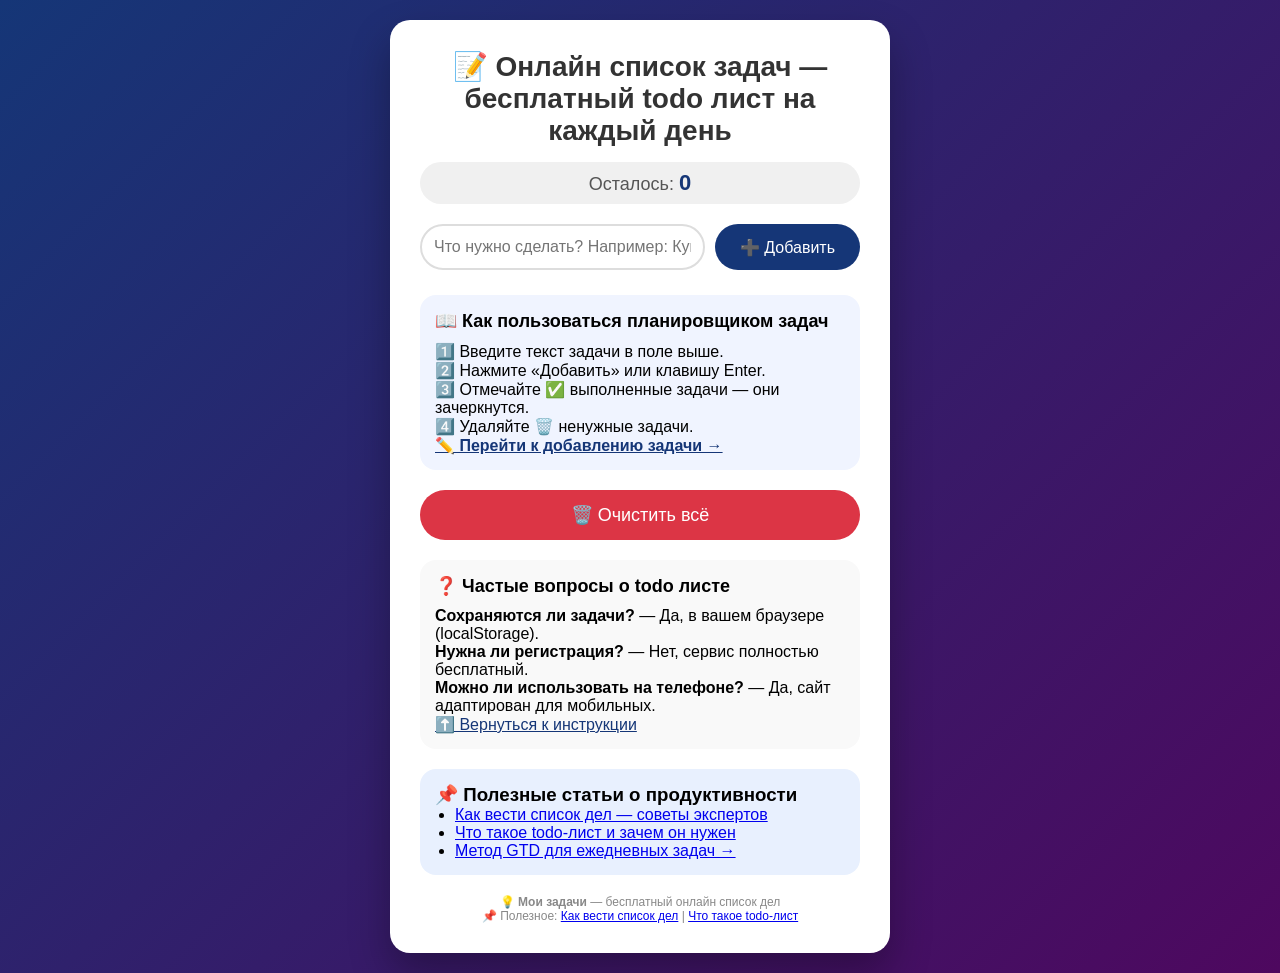
<file: index.html>
<!DOCTYPE html>
<html lang="ru">
<head>
    <meta charset="UTF-8">
    <!-- SEO метатеги -->
    <title>Онлайн список задач — бесплатный todo лист | Мои задачи</title>
    <meta name="description" content="Простой онлайн todo лист для ежедневных задач. Планируйте дела, ведите чек-листы без регистрации. Добавляйте, отмечайте и удаляйте задачи за секунды.">
    <meta name="keywords" content="онлайн список задач, todo лист, мои задачи, планировщик задач, to do list, чек лист, ежедневник онлайн, бесплатный планировщик">
    <meta name="author" content="Мои задачи">
    <meta name="robots" content="index, follow">
    <!-- Canonical ссылка (чтобы не было дублей) -->
    <link rel="canonical" href="https://uli-vav.github.io/">
    <!-- Микроразметка Schema.org (JSON-LD) -->
    <script type="application/ld+json">
    {
      "@context": "https://schema.org",
      "@type": "WebApplication",
      "name": "Мои задачи — онлайн список дел",
      "description": "Бесплатный планировщик задач для ежедневного использования",
      "url": "https://uli-vav.github.io/",
      "applicationCategory": "Productivity",
      "operatingSystem": "Web",
      "offers": {
        "@type": "Offer",
        "price": "0",
        "priceCurrency": "RUB"
      }
    }
    </script>
    <meta name="viewport" content="width=device-width, initial-scale=1.0, user-scalable=yes">
    <!-- ▲▲▲ ОСНОВНЫЕ МЕТАТЕГИ ДЛЯ SEO ▲▲▲ -->
    <title>Онлайн список задач — бесплатный todo лист | Мои задачи</title>
    <meta name="description" content="Простой онлайн todo лист для ежедневных задач. Планируйте дела, ведите чек-листы без регистрации. Добавляйте, отмечайте и удаляйте задачи за секунды.">
    <meta name="keywords" content="онлайн todo лист, список задач, мои задачи, планировщик задач, to do list, чек лист, ежедневник онлайн">
    <meta name="author" content="Uli Vav">
    <meta name="robots" content="index, follow">
    <!-- Метатеги для соцсетей (Open Graph) -->
    <meta property="og:title" content="Мои задачи — бесплатный онлайн планировщик">
    <meta property="og:description" content="Организуйте свой день с простым todo листом. Никаких регистраций — всё работает в браузере.">
    <meta property="og:url" content="https://uli-vav.github.io/">
    <meta property="og:type" content="website">
    <!-- Стили -->
    <link rel="stylesheet" href="styles.css">
</head>
<body>
    <div class="todo-container">
        <!-- ▲▲▲ ОПТИМИЗИРОВАННЫЙ H1 (ключевое слово в начале) ▲▲▲ -->
        <h1>📝 Онлайн список задач — бесплатный todo лист на каждый день</h1>
        <!-- Счётчик оставшихся задач -->
        <div class="counter" id="counter">Осталось: <span id="remainingCount">0</span></div>
        <!-- Поле ввода и кнопка добавления -->
        <div class="input-area">
            <input type="text" id="taskInput" placeholder="Что нужно сделать? Например: Купить продукты, Сделать отчёт...">
            <button id="addButton">➕ Добавить</button>
        </div>
        <!-- ▲▲▲ НОВАЯ СЕКЦИЯ: КАК ПОЛЬЗОВАТЬСЯ (для внутренней перелинковки) ▲▲▲ -->
        <section id="how-to-use" style="background: #f0f4ff; padding: 15px; border-radius: 16px; margin-bottom: 20px;">
            <h2 style="font-size: 18px; margin-bottom: 10px;">📖 Как пользоваться планировщиком задач</h2>
            <p>1️⃣ Введите текст задачи в поле выше.</p>
            <p>2️⃣ Нажмите «Добавить» или клавишу Enter.</p>
            <p>3️⃣ Отмечайте ✅ выполненные задачи — они зачеркнутся.</p>
            <p>4️⃣ Удаляйте 🗑️ ненужные задачи.</p>
            <a href="#taskInput" style="color: #153677; font-weight: bold;">✏️ Перейти к добавлению задачи →</a>
        </section>
        <!-- Список задач будет помещаться сюда -->
        <div id="tasksList" class="tasks-list"></div>
        <!-- Кнопка очистки всех задач -->
        <button id="clearAllButton" class="clear-btn">🗑️ Очистить всё</button>
        <!-- ▲▲▲ НОВАЯ СЕКЦИЯ: FAQ (для внутренней перелинковки и ключевых слов) ▲▲▲ -->
        <section id="faq" style="background: #f9f9f9; padding: 15px; border-radius: 16px; margin-top: 20px;">
            <h2 style="font-size: 18px; margin-bottom: 10px;">❓ Частые вопросы о todo листе</h2>
            <p><strong>Сохраняются ли задачи?</strong> — Да, в вашем браузере (localStorage).</p>
            <p><strong>Нужна ли регистрация?</strong> — Нет, сервис полностью бесплатный.</p>
            <p><strong>Можно ли использовать на телефоне?</strong> — Да, сайт адаптирован для мобильных.</p>
            <a href="#how-to-use" style="color: #153677;">⬆️ Вернуться к инструкции</a>
        </section>
         <!-- Блок для внутренней перелинковки -->
        <section style="background: #e8f0fe; padding: 15px; border-radius: 16px; margin-top: 20px;">
            <h3>📌 Полезные статьи о продуктивности</h3>
            <ul style="margin-left: 20px;">
                <li><a href="https://lifehacker.ru/todo-list/" target="_blank" rel="noopener">Как вести список дел — советы экспертов</a></li>
                <li><a href="https://ru.wikipedia.org/wiki/Todo-лист" target="_blank" rel="noopener">Что такое todo-лист и зачем он нужен</a></li>
                <li><a href="#how-to-use">Метод GTD для ежедневных задач →</a></li>
            </ul>
        </section>
        <!-- Подвал с внешними ссылками (полезные ресурсы) -->
        <footer style="margin-top: 20px; text-align: center; font-size: 12px; color: #888;">
            <p>💡 <strong>Мои задачи</strong> — бесплатный онлайн список дел</p>
            <p>
                📌 Полезное: 
                <a href="https://lifehacker.ru/todo-list/" target="_blank" rel="noopener">Как вести список дел</a> | 
                <a href="https://ru.wikipedia.org/wiki/Todo-лист" target="_blank" rel="noopener">Что такое todo-лист</a>
            </p>
        </footer>
    </div>
    <!-- ▲▲▲ СКРИПТ ПОДКЛЮЧАЕТСЯ В КОНЦЕ (для скорости загрузки) ▲▲▲ -->
    <script src="app.js"></script>
</body>
</html>
</file>
<file: styles.css>
/* Общие настройки для всей страницы */
* {
    box-sizing: border-box;
    margin: 0;
    padding: 0;
}
body {
    font-family: 'Segoe UI', Tahoma, Geneva, Verdana, sans-serif;
    background: linear-gradient(135deg, #153677, #4e085f);
    min-height: 100vh;
    display: flex;
    justify-content: center;
    align-items: center;
    padding: 20px;
}
/* Белая карточка с задачами */
.todo-container {
    background: white;
    max-width: 500px;
    width: 100%;
    padding: 30px;
    border-radius: 20px;
    box-shadow: 0 20px 40px rgba(0, 0, 0, 0.3);
}
/* Заголовок */
h1 {
    text-align: center;
    margin-bottom: 15px;
    color: #333;
    font-size: 28px;
}
/* Счётчик оставшихся задач */
.counter {
    text-align: center;
    font-size: 18px;
    margin-bottom: 20px;
    color: #555;
    background: #f0f0f0;
    padding: 8px;
    border-radius: 30px;
}
#remainingCount {
    font-weight: bold;
    color: #153677;
    font-size: 22px;
}
/* Поле ввода и кнопка добавления */
.input-area {
    display: flex;
    gap: 10px;
    margin-bottom: 25px;
}
#taskInput {
    flex: 1;
    padding: 12px;
    border: 2px solid #ddd;
    border-radius: 30px;
    font-size: 16px;
    outline: none;
    transition: border-color 0.3s;
}
#taskInput:focus {
    border-color: #153677;
}
#addButton {
    padding: 12px 25px;
    background: #153677;
    color: white;
    border: none;
    border-radius: 30px;
    font-size: 16px;
    cursor: pointer;
    transition: background 0.3s;
}
#addButton:hover {
    background: #0f2a55;
}
/* Контейнер для списка задач */
.tasks-list {
    margin-bottom: 20px;
}
/* Карточка одной задачи */
.task-item {
    display: flex;
    align-items: center;
    gap: 12px;
    background: #f9f9f9;
    padding: 12px 15px;
    border-radius: 40px;
    margin-bottom: 10px;
    box-shadow: 0 2px 5px rgba(0,0,0,0.05);
    transition: transform 0.2s;
}
.task-item:hover {
    transform: scale(1.02);
}
/* Чекбокс */
.task-checkbox {
    width: 20px;
    height: 20px;
    cursor: pointer;
    accent-color: #153677; /* цвет галочки */
}
/* Текст задачи */
.task-text {
    flex: 1;
    font-size: 16px;
    color: #333;
    word-break: break-word;
}
/* Если задача выполнена — зачёркиваем текст */
.task-item.completed .task-text {
    text-decoration: line-through;
    color: #aaa;
}
/* Кнопка удаления */
.delete-btn {
    background: none;
    border: none;
    font-size: 20px;
    cursor: pointer;
    color: #999;
    transition: color 0.2s;
    padding: 0 5px;
}
.delete-btn:hover {
    color: #dc3545;
}
/* Кнопка очистки всего списка */
.clear-btn {
    width: 100%;
    padding: 14px;
    background: #dc3545;
    color: white;
    border: none;
    border-radius: 40px;
    font-size: 18px;
    cursor: pointer;
    transition: background 0.3s;
}
.clear-btn:hover {
    background: #c82333;
}
/* ========== ДОПОЛНИТЕЛЬНЫЕ СТИЛИ ДЛЯ SEO-БЛОКОВ ========== */

/* Стили для блока с полезными статьями */
.promo-section {
    background: #e8f0fe;
    padding: 15px;
    border-radius: 16px;
    margin-top: 20px;
}

.promo-section h3 {
    margin-bottom: 10px;
    font-size: 18px;
}

.promo-section ul {
    margin-left: 20px;
}

.promo-section li {
    margin: 8px 0;
}

.promo-section a {
    color: #153677;
    text-decoration: none;
}

.promo-section a:hover {
    text-decoration: underline;
}

/* Улучшение контрастности для accessibility */
.task-checkbox {
    accent-color: #153677;
}

.clear-btn {
    background: #dc3545;
}

.clear-btn:hover {
    background: #b02a37;
}

/* Адаптивность для мобильных */
@media (max-width: 480px) {
    .todo-container {
        padding: 20px;
    }
    
    h1 {
        font-size: 24px;
    }
    
    .task-item {
        padding: 10px 12px;
    }
}
</file>
